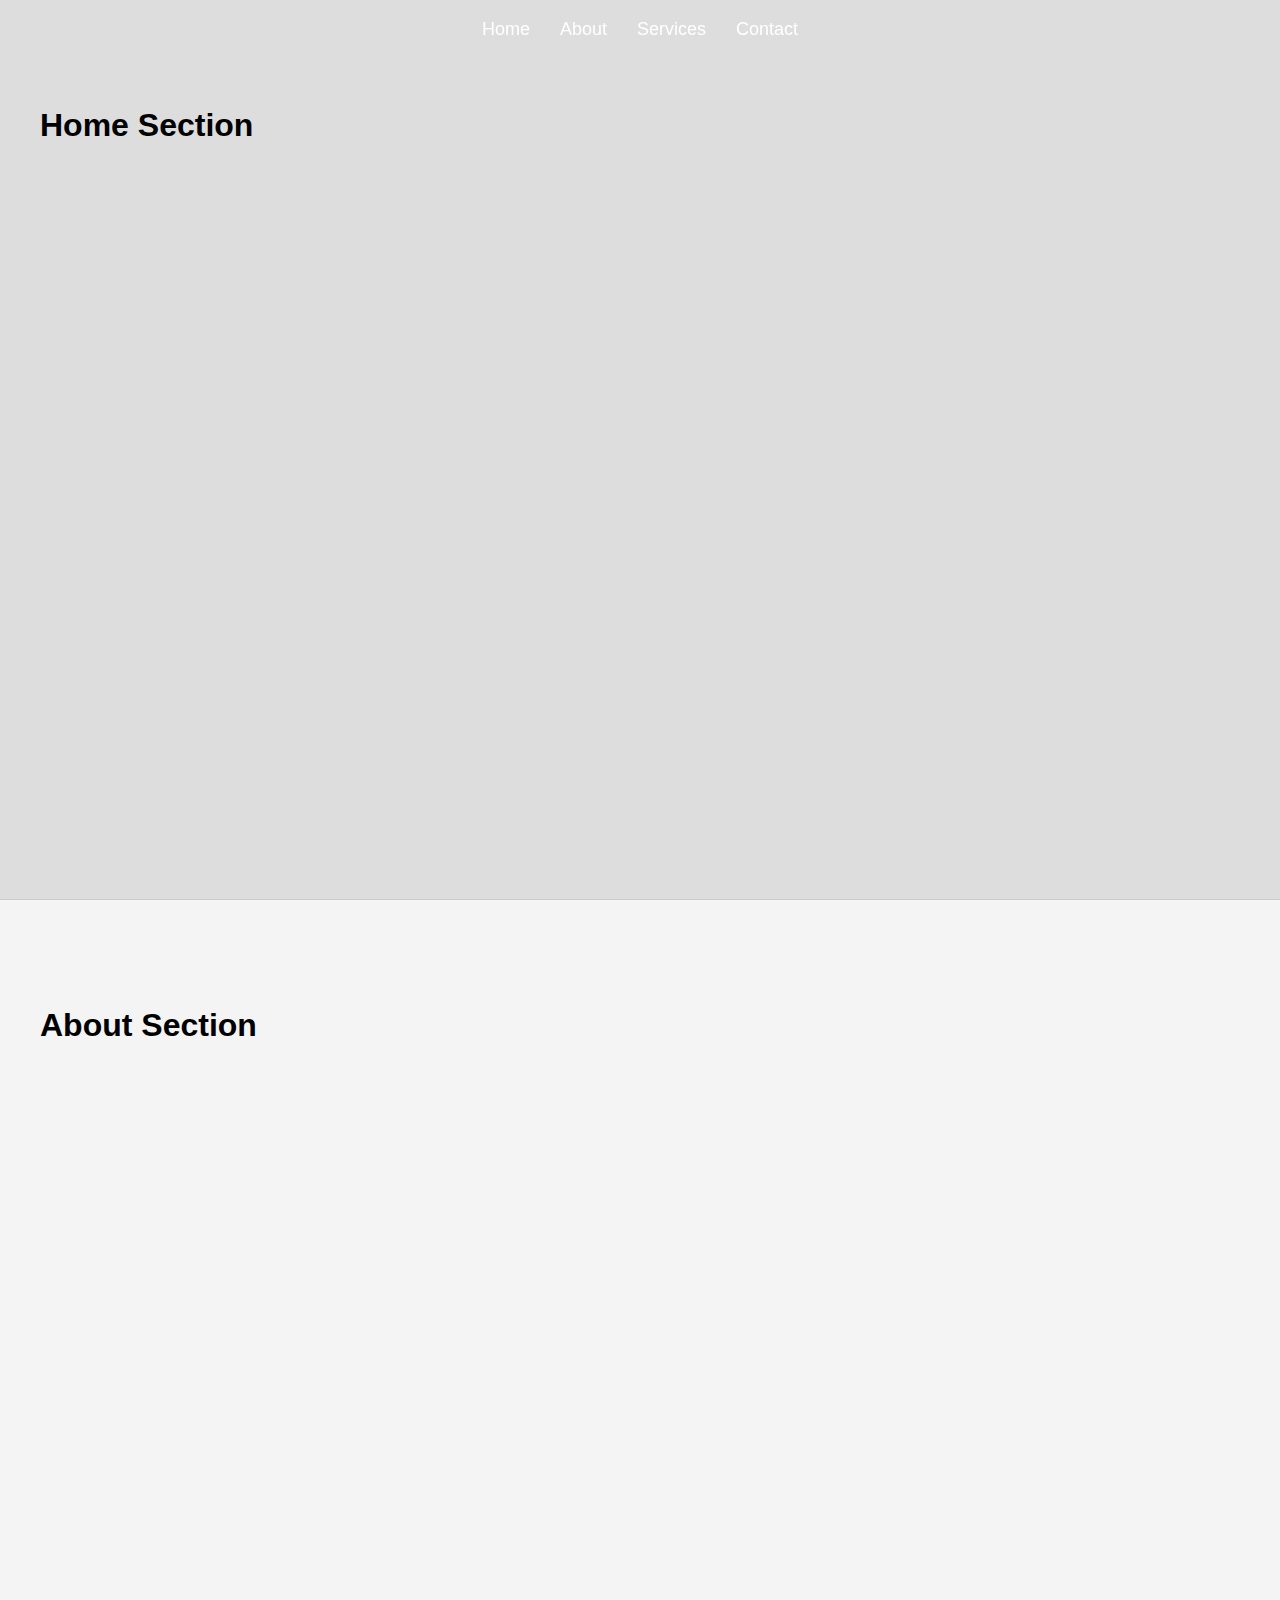
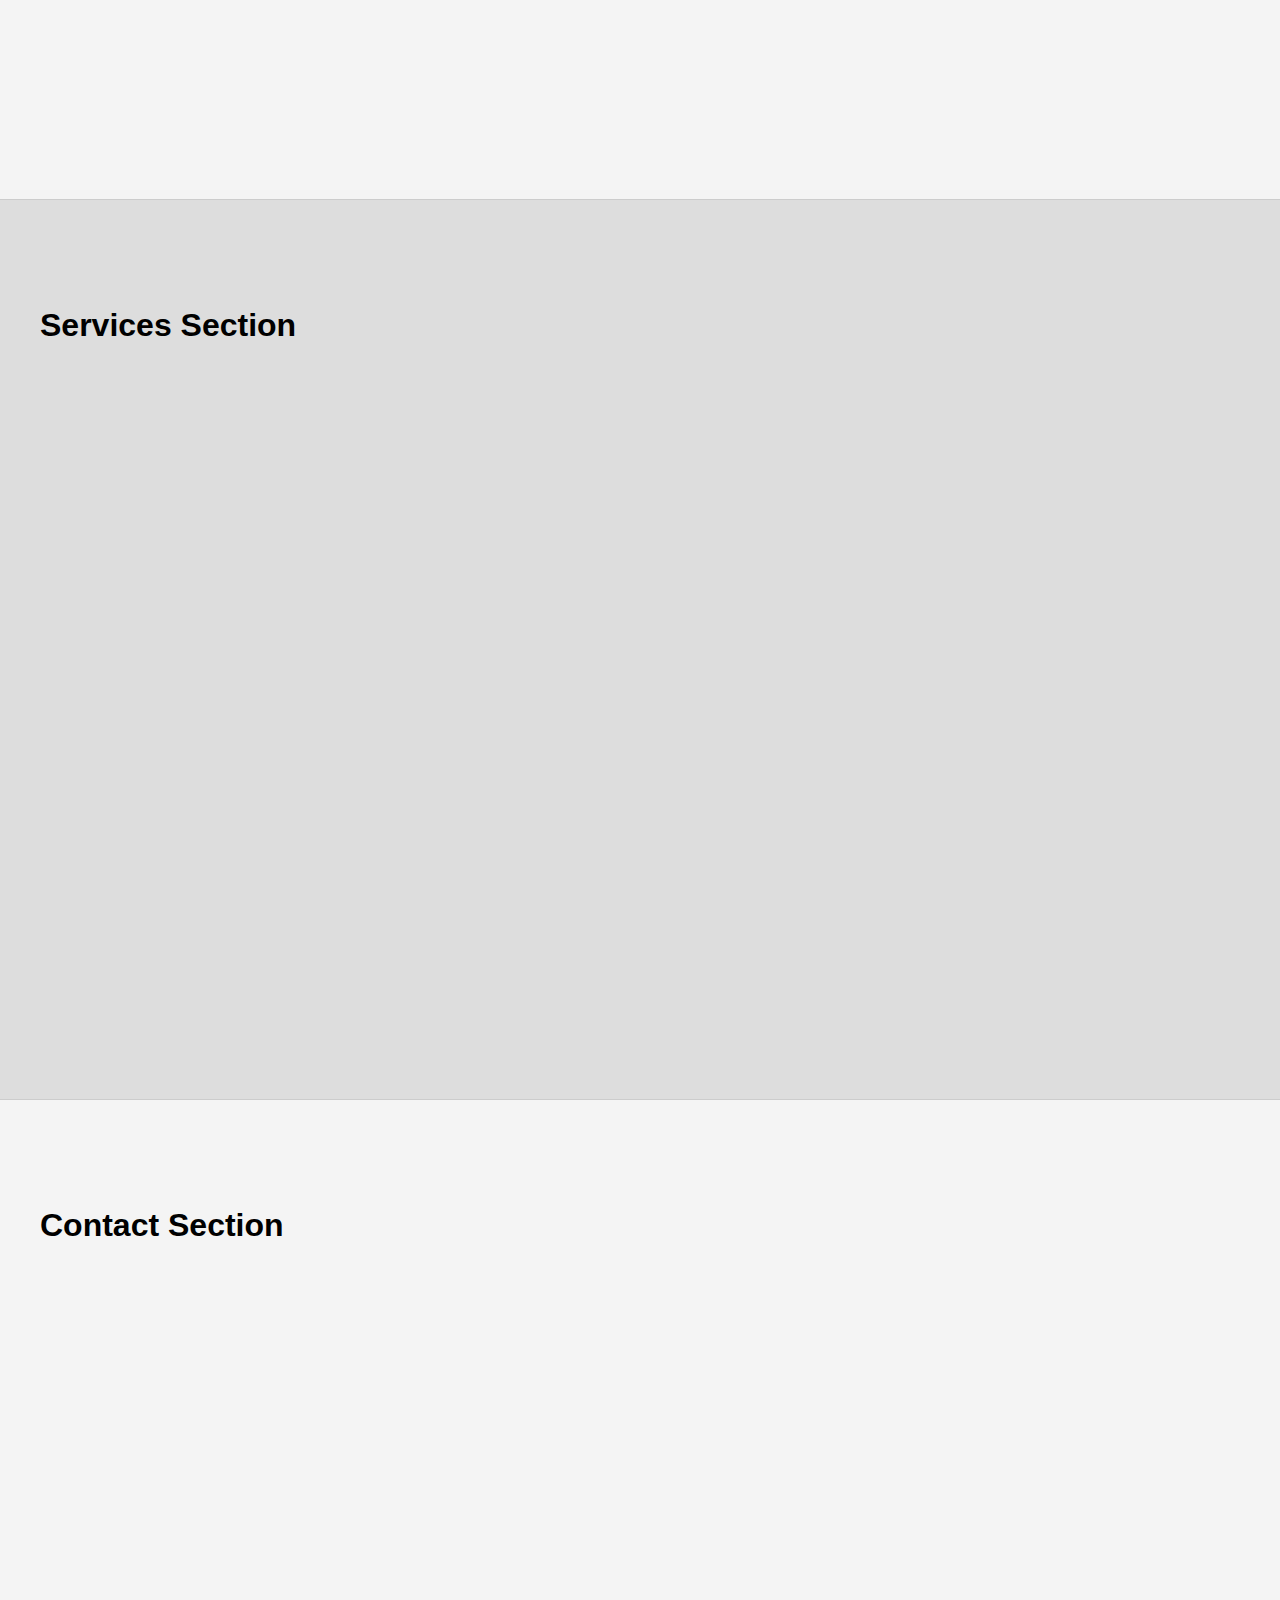
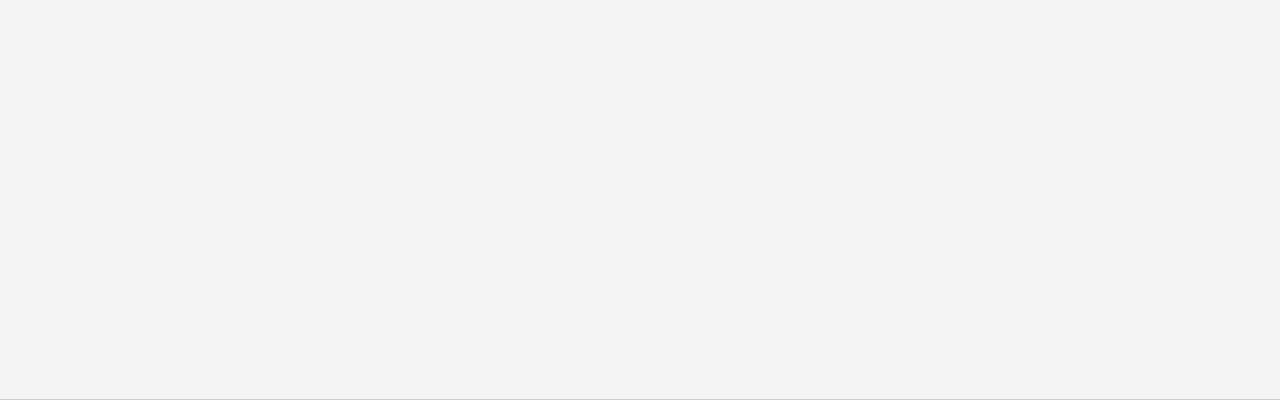
<file: InteractiveNavbar/index.html>
<!DOCTYPE html>
<html lang="en">
<head>
  <meta charset="UTF-8" />
  <meta name="viewport" content="width=device-width, initial-scale=1.0"/>
  <title>Interactive Nav Menu</title>
  <link rel="stylesheet" href="styles.css" />
</head>
<body>

  <nav class="navbar" id="navbar">
    <ul class="nav-menu">
      <li><a href="#home">Home</a></li>
      <li><a href="#about">About</a></li>
      <li><a href="#services">Services</a></li>
      <li><a href="#contact">Contact</a></li>
    </ul>
  </nav>

  <section id="home"><h1>Home Section</h1></section>
  <section id="about"><h1>About Section</h1></section>
  <section id="services"><h1>Services Section</h1></section>
  <section id="contact"><h1>Contact Section</h1></section>

  <script src="script.js"></script>
</body>
</html>
</file>
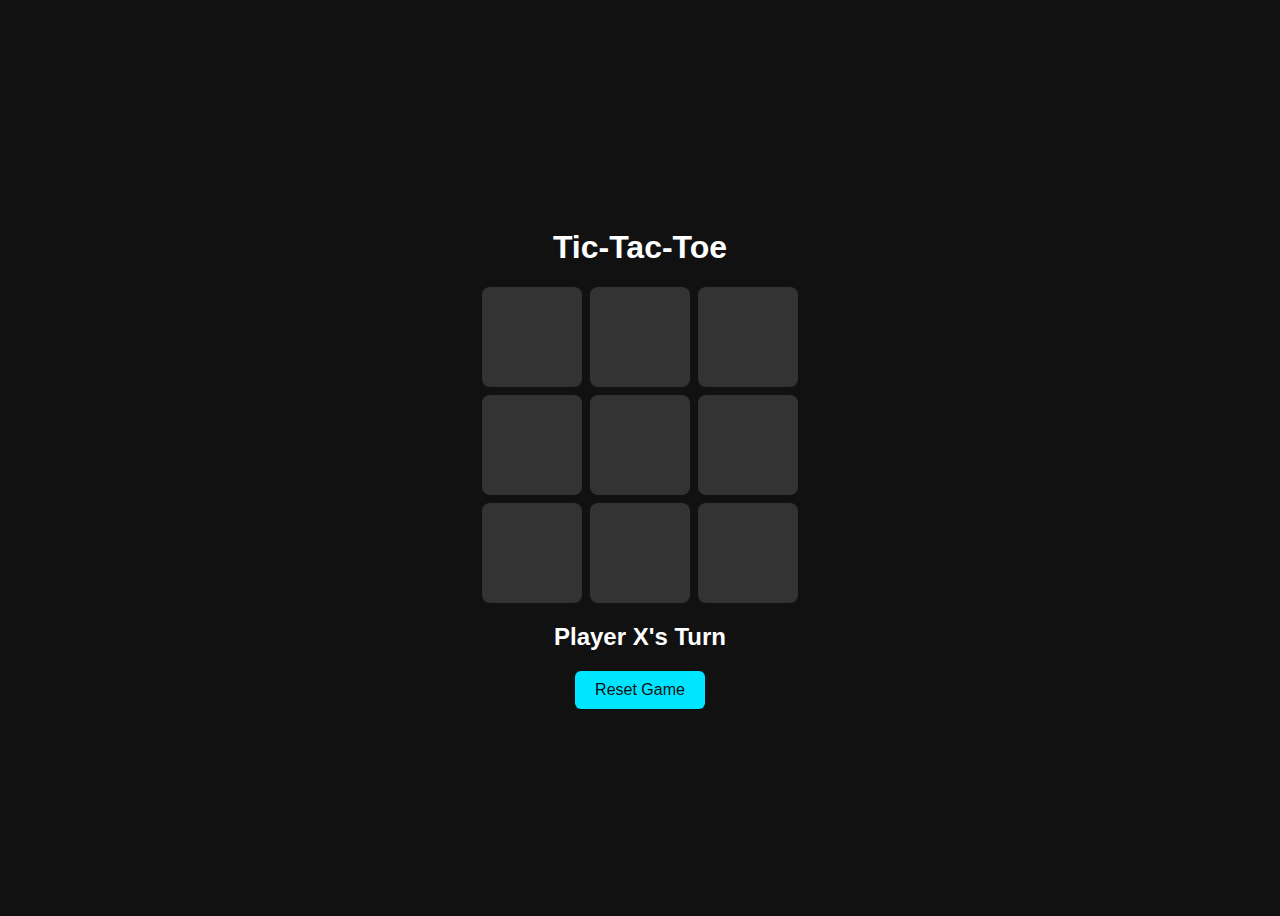
<file: Tic Tac Toe/index.html>
<!DOCTYPE html>
<html lang="en">
<head>
  <meta charset="UTF-8" />
  <meta name="viewport" content="width=device-width, initial-scale=1.0" />
  <title>Tic-Tac-Toe</title>
  <link rel="stylesheet" href="styles.css" />
</head>
<body>

  <div class="container">
    <h1>Tic-Tac-Toe</h1>
    <div id="gameBoard" class="board">
      <!-- 9 squares will be generated by JS -->
    </div>
    <h2 id="status">Player X's Turn</h2>
    <button onclick="resetGame()">Reset Game</button>
  </div>

  <script src="script.js"></script>
</body>
</html>
</file>
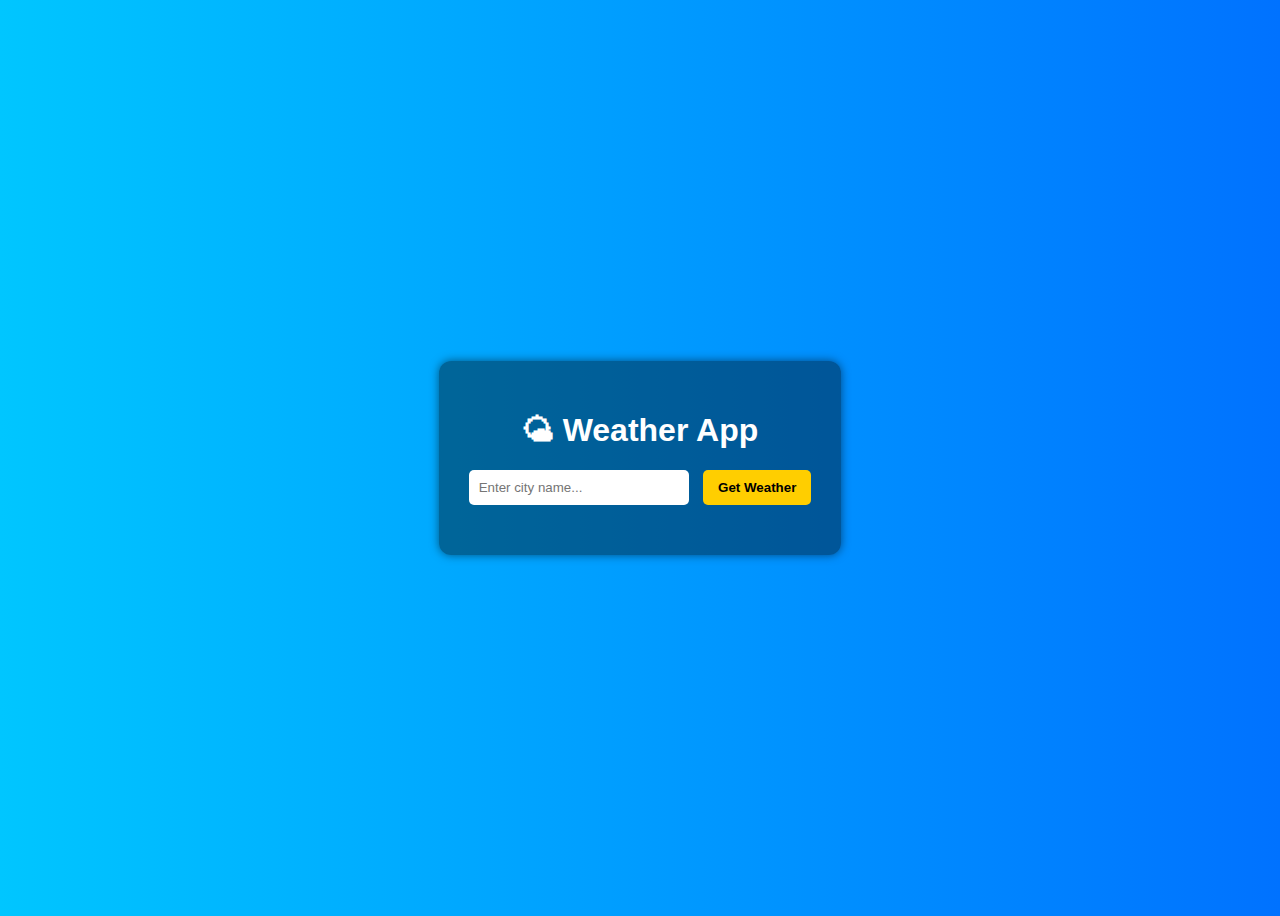
<file: WeatherMap/index.html>
<!DOCTYPE html>
<html lang="en">
<head>
  <meta charset="UTF-8">
  <meta name="viewport" content="width=device-width, initial-scale=1">
  <title>Weather App</title>
  <link rel="stylesheet" href="styles.css">
</head>
<body>

  <div class="weather-container">
    <h1>🌤 Weather App</h1>
    
    <input type="text" id="cityInput" placeholder="Enter city name..." />
    <button onclick="getWeather()">Get Weather</button>
    
    <div class="weather-result" id="weatherResult"></div>
  </div>
  <script src="script.js"></script>
</body>
</html>
</file>
<file: InteractiveNavbar/styles.css>
* {
  margin: 0;
  padding: 0;
  box-sizing: border-box;
}
body {
  font-family: 'Segoe UI', sans-serif;
  line-height: 1.6;
}
.navbar {
  position: fixed;
  width: 100%;
  top: 0;
  background-color: transparent;
  padding: 15px 30px;
  transition: background-color 0.3s ease;
  z-index: 1000;
}
.navbar.scrolled {
  background-color: #333;
}

.nav-menu {
  list-style: none;
  display: flex;
  justify-content: center;
  gap: 30px;
}

/* Links */
.nav-menu a {
  text-decoration: none;
  color: white;
  font-size: 18px;
  transition: color 0.3s ease, transform 0.3s ease;
}

/* Hover effect */
.nav-menu a:hover {
  color: #00ffff;
  transform: scale(1.1);
}

/* Section styling to show scroll effect */
section {
  height: 100vh;
  padding: 100px 40px 0;
  background-color: #f4f4f4;
  border-bottom: 1px solid #ccc;
}

section:nth-child(even) {
  background-color: #ddd;
}
</file>
<file: Tic Tac Toe/styles.css>
body {
  font-family: 'Segoe UI', sans-serif;
  background-color: #111;
  color: #fff;
  display: flex;
  justify-content: center;
  align-items: center;
  height: 100vh;
}

.container {
  text-align: center;
}

.board {
  display: grid;
  grid-template-columns: repeat(3, 100px);
  gap: 8px;
  margin: 20px auto;
}

.cell {
  width: 100px;
  height: 100px;
  font-size: 2.5rem;
  background-color: #333;
  color: #00e5ff;
  display: flex;
  justify-content: center;
  align-items: center;
  cursor: pointer;
  border-radius: 8px;
  transition: background 0.3s ease;
}

.cell:hover {
  background-color: #555;
}

button {
  background-color: #00e5ff;
  color: #111;
  border: none;
  padding: 10px 20px;
  border-radius: 6px;
  font-size: 1rem;
  cursor: pointer;
}

button:hover {
  background-color: #00bcd4;
}
</file>
<file: WeatherMap/styles.css>
body {
  font-family: 'Segoe UI', sans-serif;
  background: linear-gradient(to right, #00c6ff, #0072ff);
  color: #fff;
  display: flex;
  justify-content: center;
  align-items: center;
  height: 100vh;
}

.weather-container {
  background-color: rgba(0, 0, 0, 0.4);
  padding: 30px;
  border-radius: 12px;
  text-align: center;
  box-shadow: 0 0 10px rgba(0,0,0,0.5);
}

input {
  padding: 10px;
  width: 200px;
  border-radius: 5px;
  border: none;
  margin-right: 10px;
}

button {
  padding: 10px 15px;
  border: none;
  border-radius: 5px;
  background-color: #ffce00;
  cursor: pointer;
  font-weight: bold;
}

button:hover {
  background-color: #ffc107;
}

.weather-result {
  margin-top: 20px;
  font-size: 18px;
}
</file>
